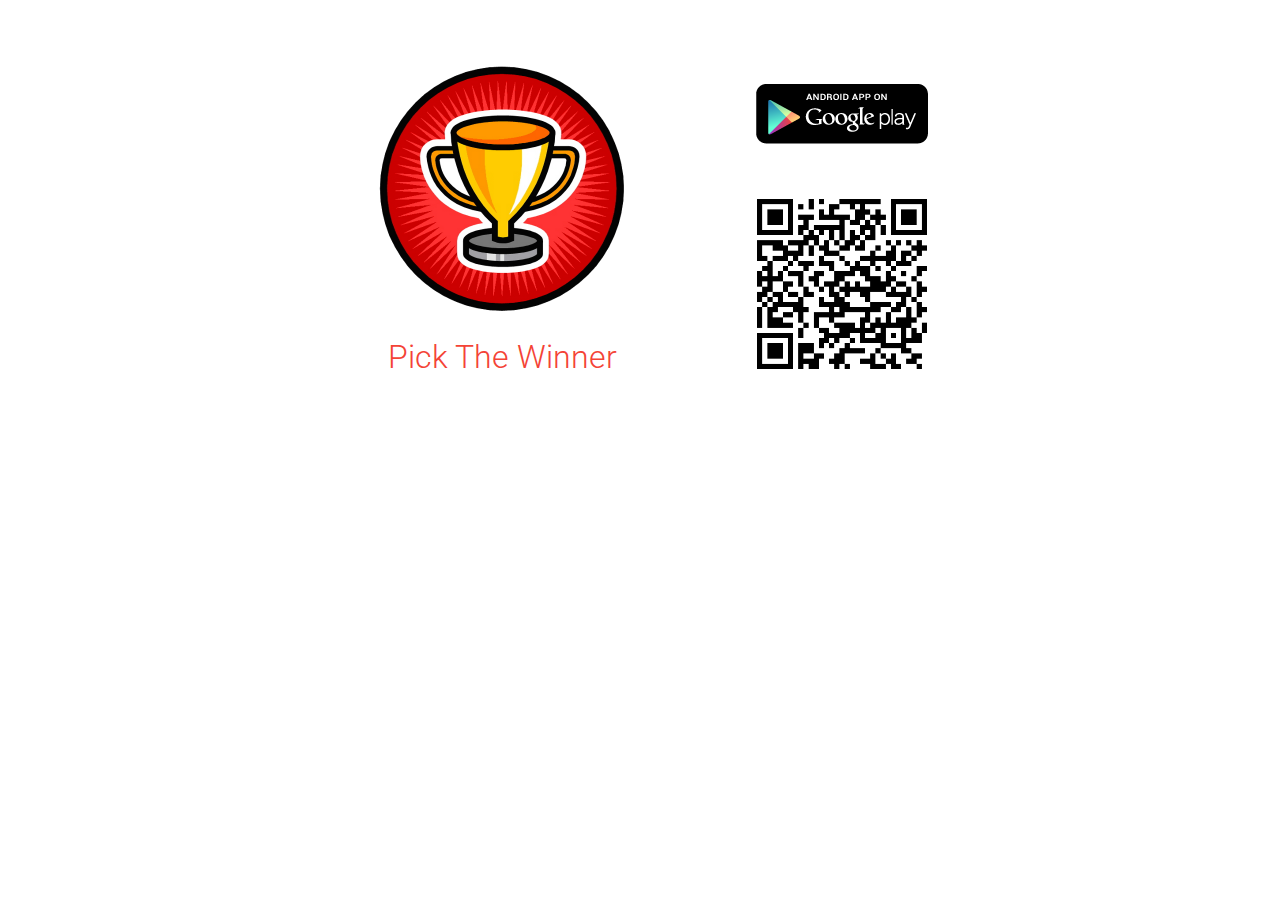
<file: backend/src/main/webapp/index.html>
<!DOCTYPE HTML PUBLIC "-//W3C//DTD HTML 4.01 Transitional//EN">

<html>
  <head>
    <meta http-equiv="content-type" content="text/html; charset=UTF-8">
    <link href='http://fonts.googleapis.com/css?family=Roboto:400,300' rel='stylesheet' type='text/css'>
    <link href="css/styles.css" rel="stylesheet" type="text/css">
    <title>Pick The Winner</title>
    <link href="https://plus.google.com/109696002032953241222" rel="publisher" />
  </head>

  <body>
    <table align="center">
      <tr>
        <td width="400">
          <div align="center" style="margin-top: 50px">
            <img src="img/ic_launcher_512.png" alt="Pick The Winner" height="256" width="256" />
          </div>
          <h1 align="center">Pick The Winner</h1>
        </td>
        <td>
          <div align="center" style="margin: 50px">
            <a href="https://play.google.com/store/apps/details?id=com.meiste.greg.ptw">
              <img src="img/android_app_on_play_large.png" alt="Android App on Google Play" />
            </a>
          </div>
          <div align="center">
            <a href="https://play.google.com/store/apps/details?id=com.meiste.greg.ptw">
              <img src="img/qr_code.png" alt="Android App on Google Play" height="180" width="180" />
            </a>
          </div>
        </td>
      </tr>
    </table>
  </body>
</html>
</file>
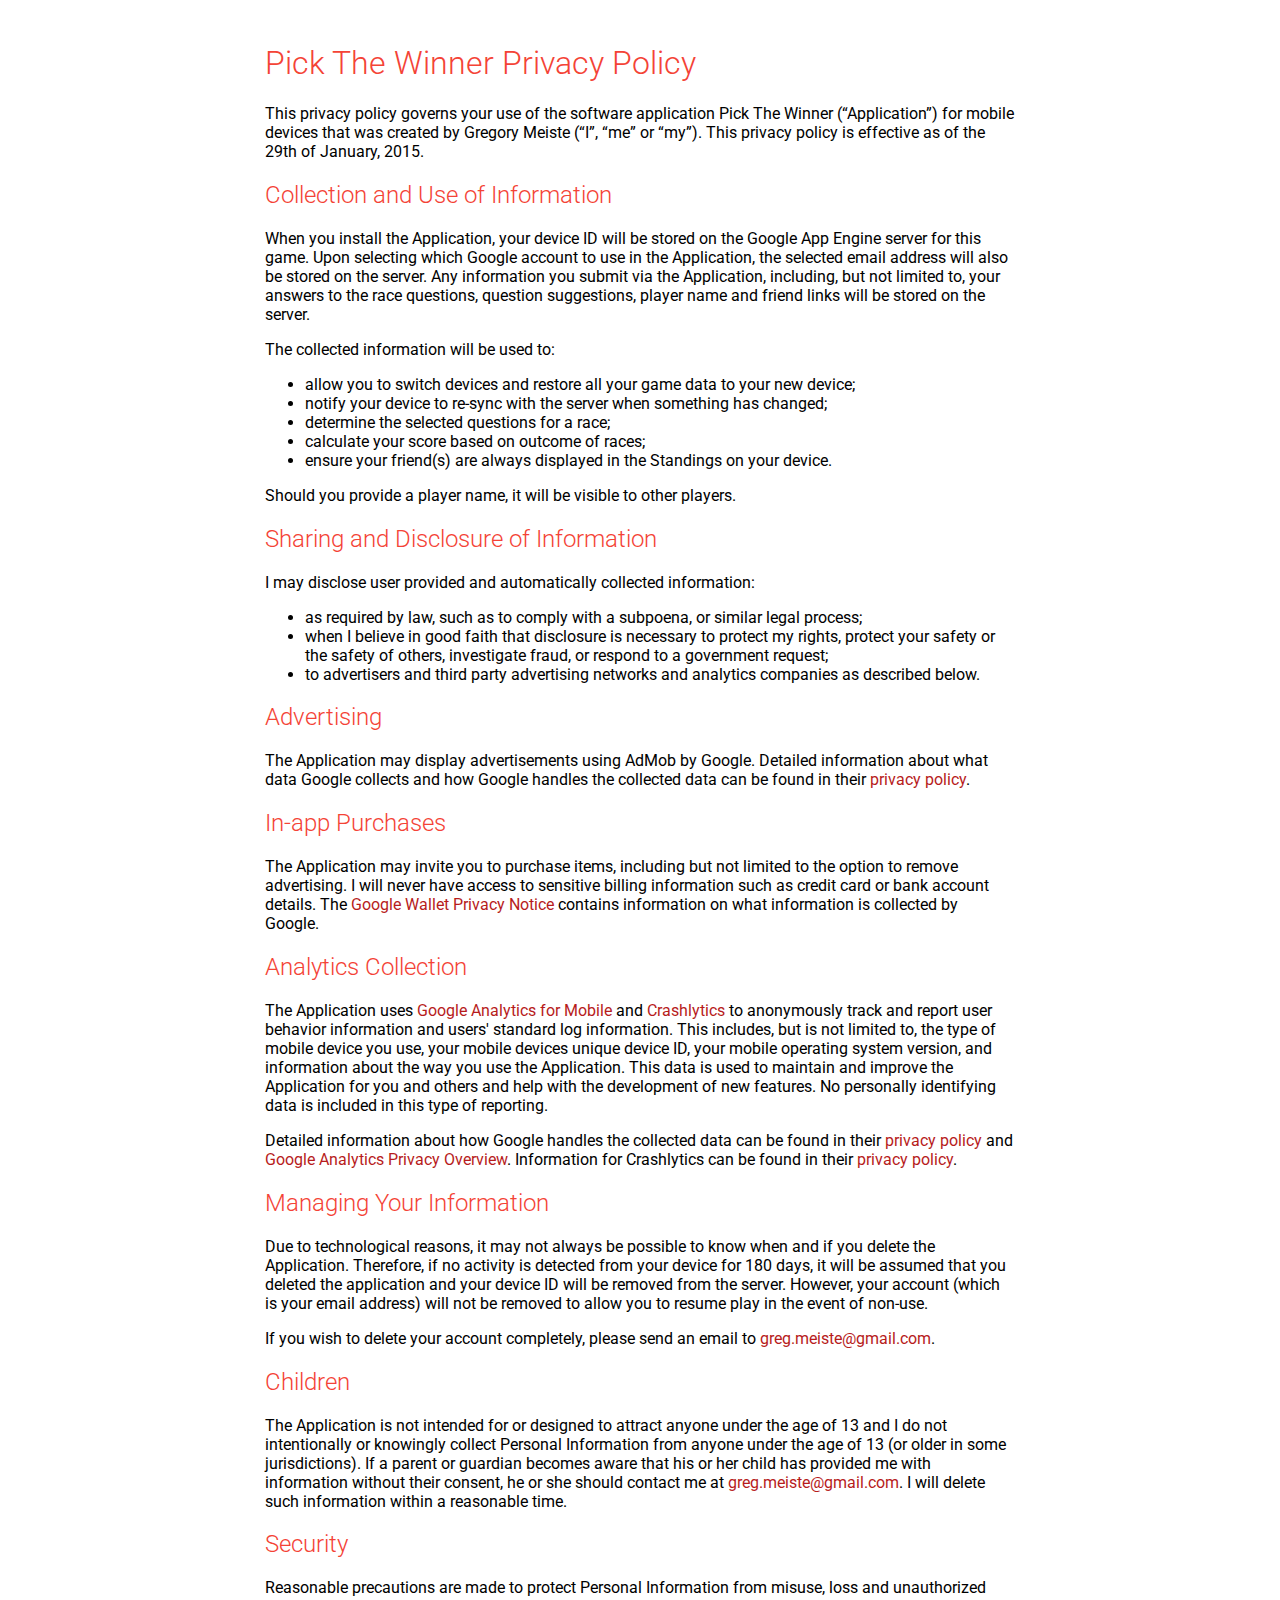
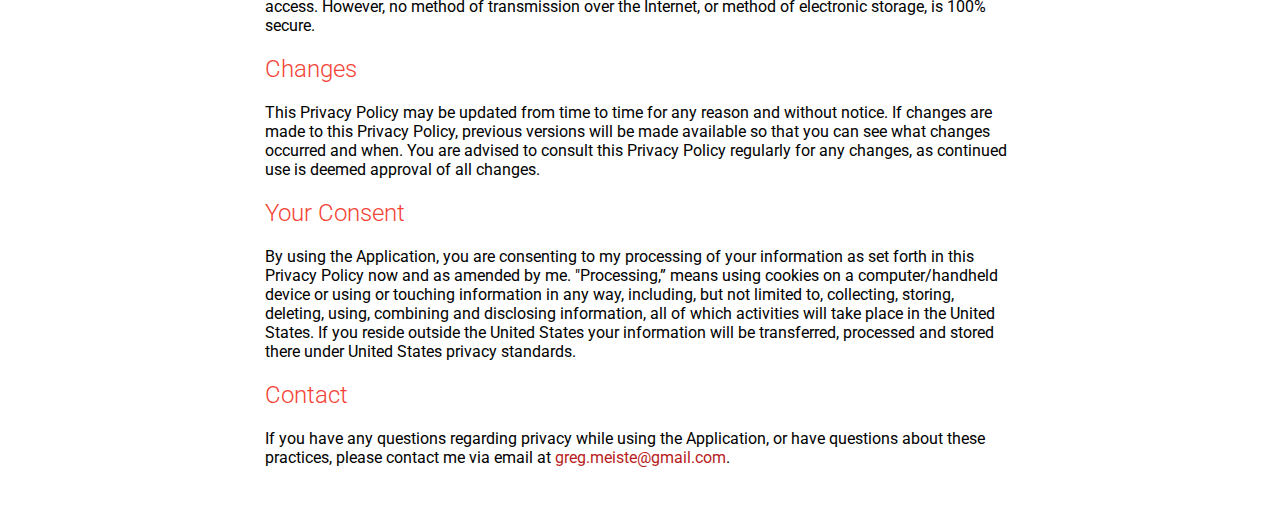
<file: backend/src/main/webapp/privacy.html>
<!DOCTYPE HTML PUBLIC "-//W3C//DTD HTML 4.01 Transitional//EN">

<html>
    <head>
        <meta http-equiv="content-type" content="text/html; charset=UTF-8">
        <link href='http://fonts.googleapis.com/css?family=Roboto:400,300' rel='stylesheet' type='text/css'>
        <link href="css/styles.css" rel="stylesheet" type="text/css">
        <title>Pick The Winner Privacy Policy</title>
        <link href="https://plus.google.com/109696002032953241222" rel="publisher" />
    </head>

    <body>
        <div class="container">
            <h1>Pick The Winner Privacy Policy</h1>
            <p>
                This privacy policy governs your use of the software application Pick The Winner
                (“Application”) for mobile devices that was created by Gregory Meiste (“I”, “me” or
                “my”). This privacy policy is effective as of the 29th of January, 2015.
            </p>

            <h2>Collection and Use of Information</h2>
            <p>
                When you install the Application, your device ID will be stored on the Google App
                Engine server for this game. Upon selecting which Google account to use in the
                Application, the selected email address will also be stored on the server. Any
                information you submit via the Application, including, but not limited to, your
                answers to the race questions, question suggestions, player name and friend links
                will be stored on the server.
            </p>
            <p>The collected information will be used to:</p>
            <ul>
                <li>allow you to switch devices and restore all your game data to your new device;</li>
                <li>notify your device to re-sync with the server when something has changed;</li>
                <li>determine the selected questions for a race;</li>
                <li>calculate your score based on outcome of races;</li>
                <li>ensure your friend(s) are always displayed in the Standings on your device.</li>
            </ul>
            <p>Should you provide a player name, it will be visible to other players.</p>

            <h2>Sharing and Disclosure of Information</h2>
            <p>I may disclose user provided and automatically collected information:</p>
            <ul>
                <li>as required by law, such as to comply with a subpoena, or similar legal process;</li>
                <li>when I believe in good faith that disclosure is necessary to protect my rights,
                    protect your safety or the safety of others, investigate fraud, or respond to a
                    government request;
                </li>
                <li>to advertisers and third party advertising networks and analytics companies as
                    described below.
                </li>
            </ul>

            <h2>Advertising</h2>
            <p>
                The Application may display advertisements using AdMob by Google. Detailed
                information about what data Google collects and how Google handles the collected
                data can be found in their <a href="https://www.google.com/policies/privacy/">privacy
                policy</a>.
            </p>

            <h2>In-app Purchases</h2>
            <p>
                The Application may invite you to purchase items, including but not limited to the
                option to remove advertising. I will never have access to sensitive billing
                information such as credit card or bank account details. The
                <a href="https://wallet.google.com/legaldocument?family=0.privacynotice&hl=en">Google
                Wallet Privacy Notice</a> contains information on what information is collected by Google.
            </p>

            <h2>Analytics Collection</h2>
            <p>
                The Application uses <a href="http://www.google.com/analytics/mobile/">Google
                Analytics for Mobile</a> and <a href="https://get.fabric.io/crashlytics">Crashlytics</a>
                to anonymously track and report user behavior information and users' standard log
                information. This includes, but is not limited to, the type of mobile device you use,
                your mobile devices unique device ID, your mobile operating system version, and
                information about the way you use the Application. This data is used to maintain and
                improve the Application for you and others and help with the development of new
                features. No personally identifying data is included in this type of reporting.
            </p>
            <p>
                Detailed information about how Google handles the collected data can be found in
                their <a href="https://www.google.com/policies/privacy/">privacy policy</a> and
                <a href="http://www.google.com/analytics/learn/privacy.html">Google Analytics Privacy
                Overview</a>. Information for Crashlytics can be found in their
                <a href="https://get.fabric.io/crashlytics#Privacy">privacy policy</a>.
            </p>

            <h2>Managing Your Information</h2>
            <p>
                Due to technological reasons, it may not always be possible to know when and if you
                delete the Application. Therefore, if no activity is detected from your device for
                180 days, it will be assumed that you deleted the application and your device ID
                will be removed from the server. However, your account (which is your email address)
                will not be removed to allow you to resume play in the event of non-use.
            </p>
            <p>
                If you wish to delete your account completely, please send an email to
                <a href="mailto:greg.meiste@gmail.com">greg.meiste@gmail.com</a>.
            </p>

            <h2>Children</h2>
            <p>
                The Application is not intended for or designed to attract anyone under the age of
                13 and I do not intentionally or knowingly collect Personal Information from anyone
                under the age of 13 (or older in some jurisdictions). If a parent or guardian
                becomes aware that his or her child has provided me with information without their
                consent, he or she should contact me at <a href="mailto:greg.meiste@gmail.com">
                greg.meiste@gmail.com</a>. I will delete such information within a reasonable time.
            </p>

            <h2>Security</h2>
            <p>
                Reasonable precautions are made to protect Personal Information from misuse, loss
                and unauthorized access. However, no method of transmission over the Internet, or
                method of electronic storage, is 100% secure.
            </p>

            <h2>Changes</h2>
            <p>
                This Privacy Policy may be updated from time to time for any reason and without
                notice. If changes are made to this Privacy Policy, previous versions will be made
                available so that you can see what changes occurred and when. You are advised to
                consult this Privacy Policy regularly for any changes, as continued use is deemed
                approval of all changes.
            </p>

            <h2>Your Consent</h2>
            <p>
                By using the Application, you are consenting to my processing of your information as
                set forth in this Privacy Policy now and as amended by me. "Processing,” means using
                cookies on a computer/handheld device or using or touching information in any way,
                including, but not limited to, collecting, storing, deleting, using, combining and
                disclosing information, all of which activities will take place in the United States.
                If you reside outside the United States your information will be transferred,
                processed and stored there under United States privacy standards.
            </p>

            <h2>Contact</h2>
            <p>
                If you have any questions regarding privacy while using the Application, or have
                questions about these practices, please contact me via email at
                <a href="mailto:greg.meiste@gmail.com">greg.meiste@gmail.com</a>.
            </p>
        </div>
    </body>
</html>
</file>
<file: backend/src/main/webapp/css/styles.css>
body {
    font-family: 'Roboto', sans-serif;
}

h1, h2 {
    font-weight: 300;
    color:#F44336;
}

a {
    color: #B71C1C;
    text-decoration: none;
}

a:hover, a:active {
    color: #F44336;
    text-decoration: underline;
}

.container {
    padding:15px;
    min-width:400px;
    max-width:750px;
    margin-right:auto;
    margin-left:auto;
}
</file>
